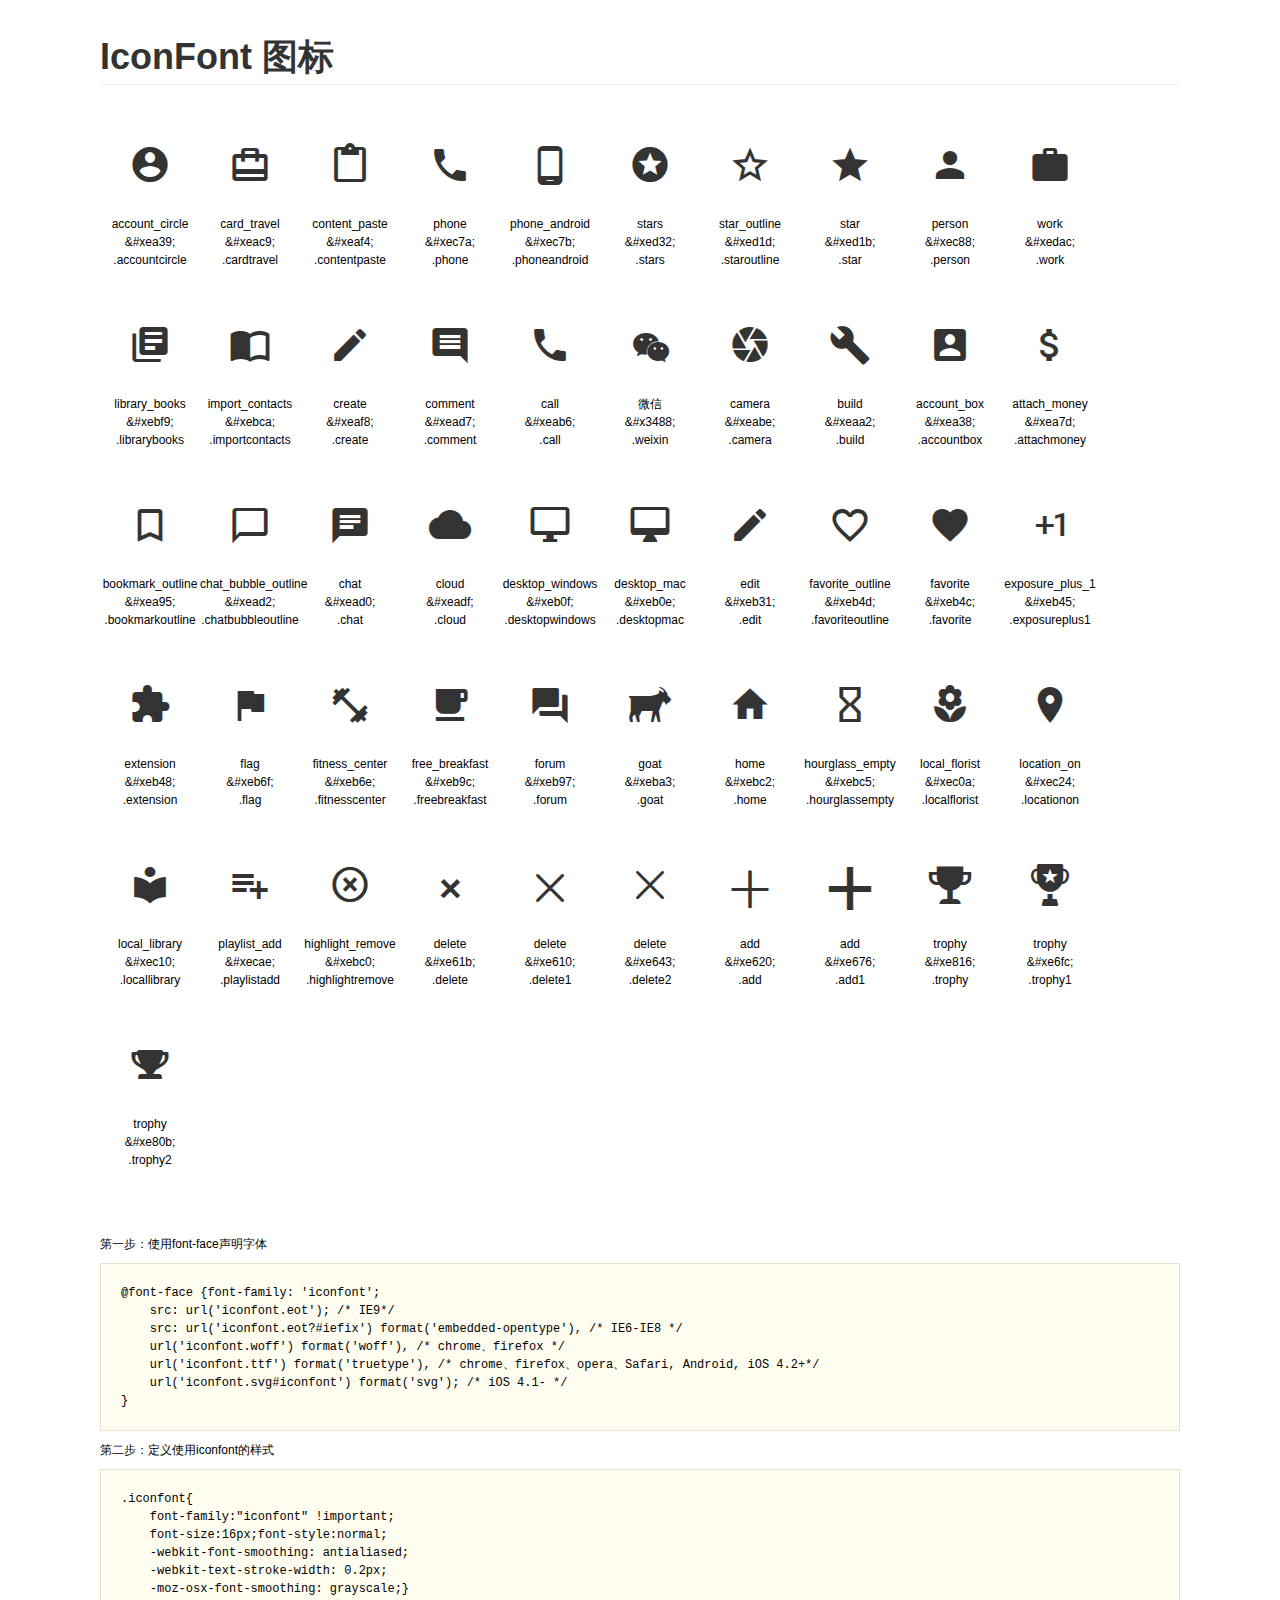
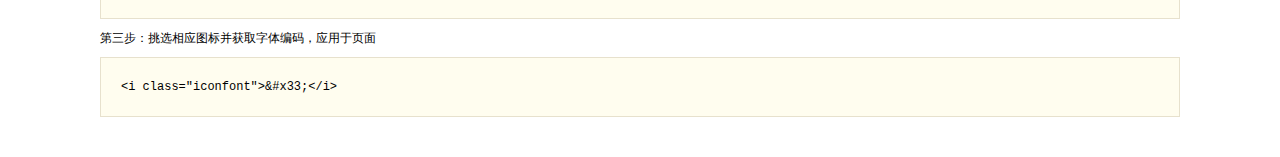
<file: resume/static/fonts/demo.html>
<!DOCTYPE html>
<html>
<head>
    <meta charset="utf-8"/>
    <title>IconFont</title>
    <link rel="stylesheet" href="demo.css">
    <link rel="stylesheet" href="iconfont.css">
</head>
<body>
    <div class="main">
        <h1>IconFont 图标</h1>
        <ul class="icon_lists clear">
            
                <li>
                <i class="icon iconfont">&#xea39;</i>
                    <div class="name">account_circle</div>
                    <div class="code">&amp;#xea39;</div>
                    <div class="fontclass">.accountcircle</div>
                </li>
            
                <li>
                <i class="icon iconfont">&#xeac9;</i>
                    <div class="name">card_travel</div>
                    <div class="code">&amp;#xeac9;</div>
                    <div class="fontclass">.cardtravel</div>
                </li>
            
                <li>
                <i class="icon iconfont">&#xeaf4;</i>
                    <div class="name">content_paste</div>
                    <div class="code">&amp;#xeaf4;</div>
                    <div class="fontclass">.contentpaste</div>
                </li>
            
                <li>
                <i class="icon iconfont">&#xec7a;</i>
                    <div class="name">phone</div>
                    <div class="code">&amp;#xec7a;</div>
                    <div class="fontclass">.phone</div>
                </li>
            
                <li>
                <i class="icon iconfont">&#xec7b;</i>
                    <div class="name">phone_android</div>
                    <div class="code">&amp;#xec7b;</div>
                    <div class="fontclass">.phoneandroid</div>
                </li>
            
                <li>
                <i class="icon iconfont">&#xed32;</i>
                    <div class="name">stars</div>
                    <div class="code">&amp;#xed32;</div>
                    <div class="fontclass">.stars</div>
                </li>
            
                <li>
                <i class="icon iconfont">&#xed1d;</i>
                    <div class="name">star_outline</div>
                    <div class="code">&amp;#xed1d;</div>
                    <div class="fontclass">.staroutline</div>
                </li>
            
                <li>
                <i class="icon iconfont">&#xed1b;</i>
                    <div class="name">star</div>
                    <div class="code">&amp;#xed1b;</div>
                    <div class="fontclass">.star</div>
                </li>
            
                <li>
                <i class="icon iconfont">&#xec88;</i>
                    <div class="name">person</div>
                    <div class="code">&amp;#xec88;</div>
                    <div class="fontclass">.person</div>
                </li>
            
                <li>
                <i class="icon iconfont">&#xedac;</i>
                    <div class="name">work</div>
                    <div class="code">&amp;#xedac;</div>
                    <div class="fontclass">.work</div>
                </li>
            
                <li>
                <i class="icon iconfont">&#xebf9;</i>
                    <div class="name">library_books</div>
                    <div class="code">&amp;#xebf9;</div>
                    <div class="fontclass">.librarybooks</div>
                </li>
            
                <li>
                <i class="icon iconfont">&#xebca;</i>
                    <div class="name">import_contacts</div>
                    <div class="code">&amp;#xebca;</div>
                    <div class="fontclass">.importcontacts</div>
                </li>
            
                <li>
                <i class="icon iconfont">&#xeaf8;</i>
                    <div class="name">create</div>
                    <div class="code">&amp;#xeaf8;</div>
                    <div class="fontclass">.create</div>
                </li>
            
                <li>
                <i class="icon iconfont">&#xead7;</i>
                    <div class="name">comment</div>
                    <div class="code">&amp;#xead7;</div>
                    <div class="fontclass">.comment</div>
                </li>
            
                <li>
                <i class="icon iconfont">&#xeab6;</i>
                    <div class="name">call</div>
                    <div class="code">&amp;#xeab6;</div>
                    <div class="fontclass">.call</div>
                </li>
            
                <li>
                <i class="icon iconfont">&#x3488;</i>
                    <div class="name">微信</div>
                    <div class="code">&amp;#x3488;</div>
                    <div class="fontclass">.weixin</div>
                </li>
            
                <li>
                <i class="icon iconfont">&#xeabe;</i>
                    <div class="name">camera</div>
                    <div class="code">&amp;#xeabe;</div>
                    <div class="fontclass">.camera</div>
                </li>
            
                <li>
                <i class="icon iconfont">&#xeaa2;</i>
                    <div class="name">build</div>
                    <div class="code">&amp;#xeaa2;</div>
                    <div class="fontclass">.build</div>
                </li>
            
                <li>
                <i class="icon iconfont">&#xea38;</i>
                    <div class="name">account_box</div>
                    <div class="code">&amp;#xea38;</div>
                    <div class="fontclass">.accountbox</div>
                </li>
            
                <li>
                <i class="icon iconfont">&#xea7d;</i>
                    <div class="name">attach_money</div>
                    <div class="code">&amp;#xea7d;</div>
                    <div class="fontclass">.attachmoney</div>
                </li>
            
                <li>
                <i class="icon iconfont">&#xea95;</i>
                    <div class="name">bookmark_outline</div>
                    <div class="code">&amp;#xea95;</div>
                    <div class="fontclass">.bookmarkoutline</div>
                </li>
            
                <li>
                <i class="icon iconfont">&#xead2;</i>
                    <div class="name">chat_bubble_outline</div>
                    <div class="code">&amp;#xead2;</div>
                    <div class="fontclass">.chatbubbleoutline</div>
                </li>
            
                <li>
                <i class="icon iconfont">&#xead0;</i>
                    <div class="name">chat</div>
                    <div class="code">&amp;#xead0;</div>
                    <div class="fontclass">.chat</div>
                </li>
            
                <li>
                <i class="icon iconfont">&#xeadf;</i>
                    <div class="name">cloud</div>
                    <div class="code">&amp;#xeadf;</div>
                    <div class="fontclass">.cloud</div>
                </li>
            
                <li>
                <i class="icon iconfont">&#xeb0f;</i>
                    <div class="name">desktop_windows</div>
                    <div class="code">&amp;#xeb0f;</div>
                    <div class="fontclass">.desktopwindows</div>
                </li>
            
                <li>
                <i class="icon iconfont">&#xeb0e;</i>
                    <div class="name">desktop_mac</div>
                    <div class="code">&amp;#xeb0e;</div>
                    <div class="fontclass">.desktopmac</div>
                </li>
            
                <li>
                <i class="icon iconfont">&#xeb31;</i>
                    <div class="name">edit</div>
                    <div class="code">&amp;#xeb31;</div>
                    <div class="fontclass">.edit</div>
                </li>
            
                <li>
                <i class="icon iconfont">&#xeb4d;</i>
                    <div class="name">favorite_outline</div>
                    <div class="code">&amp;#xeb4d;</div>
                    <div class="fontclass">.favoriteoutline</div>
                </li>
            
                <li>
                <i class="icon iconfont">&#xeb4c;</i>
                    <div class="name">favorite</div>
                    <div class="code">&amp;#xeb4c;</div>
                    <div class="fontclass">.favorite</div>
                </li>
            
                <li>
                <i class="icon iconfont">&#xeb45;</i>
                    <div class="name">exposure_plus_1</div>
                    <div class="code">&amp;#xeb45;</div>
                    <div class="fontclass">.exposureplus1</div>
                </li>
            
                <li>
                <i class="icon iconfont">&#xeb48;</i>
                    <div class="name">extension</div>
                    <div class="code">&amp;#xeb48;</div>
                    <div class="fontclass">.extension</div>
                </li>
            
                <li>
                <i class="icon iconfont">&#xeb6f;</i>
                    <div class="name">flag</div>
                    <div class="code">&amp;#xeb6f;</div>
                    <div class="fontclass">.flag</div>
                </li>
            
                <li>
                <i class="icon iconfont">&#xeb6e;</i>
                    <div class="name">fitness_center</div>
                    <div class="code">&amp;#xeb6e;</div>
                    <div class="fontclass">.fitnesscenter</div>
                </li>
            
                <li>
                <i class="icon iconfont">&#xeb9c;</i>
                    <div class="name">free_breakfast</div>
                    <div class="code">&amp;#xeb9c;</div>
                    <div class="fontclass">.freebreakfast</div>
                </li>
            
                <li>
                <i class="icon iconfont">&#xeb97;</i>
                    <div class="name">forum</div>
                    <div class="code">&amp;#xeb97;</div>
                    <div class="fontclass">.forum</div>
                </li>
            
                <li>
                <i class="icon iconfont">&#xeba3;</i>
                    <div class="name">goat</div>
                    <div class="code">&amp;#xeba3;</div>
                    <div class="fontclass">.goat</div>
                </li>
            
                <li>
                <i class="icon iconfont">&#xebc2;</i>
                    <div class="name">home</div>
                    <div class="code">&amp;#xebc2;</div>
                    <div class="fontclass">.home</div>
                </li>
            
                <li>
                <i class="icon iconfont">&#xebc5;</i>
                    <div class="name">hourglass_empty</div>
                    <div class="code">&amp;#xebc5;</div>
                    <div class="fontclass">.hourglassempty</div>
                </li>
            
                <li>
                <i class="icon iconfont">&#xec0a;</i>
                    <div class="name">local_florist</div>
                    <div class="code">&amp;#xec0a;</div>
                    <div class="fontclass">.localflorist</div>
                </li>
            
                <li>
                <i class="icon iconfont">&#xec24;</i>
                    <div class="name">location_on</div>
                    <div class="code">&amp;#xec24;</div>
                    <div class="fontclass">.locationon</div>
                </li>
            
                <li>
                <i class="icon iconfont">&#xec10;</i>
                    <div class="name">local_library</div>
                    <div class="code">&amp;#xec10;</div>
                    <div class="fontclass">.locallibrary</div>
                </li>
            
                <li>
                <i class="icon iconfont">&#xecae;</i>
                    <div class="name">playlist_add</div>
                    <div class="code">&amp;#xecae;</div>
                    <div class="fontclass">.playlistadd</div>
                </li>
            
                <li>
                <i class="icon iconfont">&#xebc0;</i>
                    <div class="name">highlight_remove</div>
                    <div class="code">&amp;#xebc0;</div>
                    <div class="fontclass">.highlightremove</div>
                </li>
            
                <li>
                <i class="icon iconfont">&#xe61b;</i>
                    <div class="name">delete</div>
                    <div class="code">&amp;#xe61b;</div>
                    <div class="fontclass">.delete</div>
                </li>
            
                <li>
                <i class="icon iconfont">&#xe610;</i>
                    <div class="name">delete</div>
                    <div class="code">&amp;#xe610;</div>
                    <div class="fontclass">.delete1</div>
                </li>
            
                <li>
                <i class="icon iconfont">&#xe643;</i>
                    <div class="name">delete</div>
                    <div class="code">&amp;#xe643;</div>
                    <div class="fontclass">.delete2</div>
                </li>
            
                <li>
                <i class="icon iconfont">&#xe620;</i>
                    <div class="name">add</div>
                    <div class="code">&amp;#xe620;</div>
                    <div class="fontclass">.add</div>
                </li>
            
                <li>
                <i class="icon iconfont">&#xe676;</i>
                    <div class="name">add</div>
                    <div class="code">&amp;#xe676;</div>
                    <div class="fontclass">.add1</div>
                </li>
            
                <li>
                <i class="icon iconfont">&#xe816;</i>
                    <div class="name">trophy</div>
                    <div class="code">&amp;#xe816;</div>
                    <div class="fontclass">.trophy</div>
                </li>
            
                <li>
                <i class="icon iconfont">&#xe6fc;</i>
                    <div class="name">trophy</div>
                    <div class="code">&amp;#xe6fc;</div>
                    <div class="fontclass">.trophy1</div>
                </li>
            
                <li>
                <i class="icon iconfont">&#xe80b;</i>
                    <div class="name">trophy</div>
                    <div class="code">&amp;#xe80b;</div>
                    <div class="fontclass">.trophy2</div>
                </li>
            
        </ul>


        <div class="helps">
            第一步：使用font-face声明字体
            <pre>
@font-face {font-family: 'iconfont';
    src: url('iconfont.eot'); /* IE9*/
    src: url('iconfont.eot?#iefix') format('embedded-opentype'), /* IE6-IE8 */
    url('iconfont.woff') format('woff'), /* chrome、firefox */
    url('iconfont.ttf') format('truetype'), /* chrome、firefox、opera、Safari, Android, iOS 4.2+*/
    url('iconfont.svg#iconfont') format('svg'); /* iOS 4.1- */
}
</pre>
第二步：定义使用iconfont的样式
            <pre>
.iconfont{
    font-family:"iconfont" !important;
    font-size:16px;font-style:normal;
    -webkit-font-smoothing: antialiased;
    -webkit-text-stroke-width: 0.2px;
    -moz-osx-font-smoothing: grayscale;}
</pre>
第三步：挑选相应图标并获取字体编码，应用于页面
<pre>
&lt;i class="iconfont"&gt;&amp;#x33;&lt;/i&gt;
</pre>
        </div>

    </div>
</body>
</html>
</file>
<file: resume/static/fonts/iconfont.css>
@font-face {font-family: "iconfont";
  src: url('iconfont.eot?t=1472035662'); /* IE9*/
  src: url('iconfont.eot?t=1472035662#iefix') format('embedded-opentype'), /* IE6-IE8 */
  url('iconfont.woff?t=1472035662') format('woff'), /* chrome, firefox */
  url('iconfont.ttf?t=1472035662') format('truetype'), /* chrome, firefox, opera, Safari, Android, iOS 4.2+*/
  url('iconfont.svg?t=1472035662#iconfont') format('svg'); /* iOS 4.1- */
}

.iconfont {
  font-family:"iconfont" !important;
  font-size:16px;
  font-style:normal;
  -webkit-font-smoothing: antialiased;
  -webkit-text-stroke-width: 0.2px;
  -moz-osx-font-smoothing: grayscale;
}
.icon-accountcircle:before { content: "\ea39"; }
.icon-cardtravel:before { content: "\eac9"; }
.icon-contentpaste:before { content: "\eaf4"; }
.icon-phone:before { content: "\ec7a"; }
.icon-phoneandroid:before { content: "\ec7b"; }
.icon-stars:before { content: "\ed32"; }
.icon-staroutline:before { content: "\ed1d"; }
.icon-star:before { content: "\ed1b"; }
.icon-person:before { content: "\ec88"; }
.icon-work:before { content: "\edac"; }
.icon-librarybooks:before { content: "\ebf9"; }
.icon-importcontacts:before { content: "\ebca"; }
.icon-create:before { content: "\eaf8"; }
.icon-comment:before { content: "\ead7"; }
.icon-call:before { content: "\eab6"; }
.icon-weixin:before { content: "\3488"; }
.icon-camera:before { content: "\eabe"; }
.icon-build:before { content: "\eaa2"; }
.icon-accountbox:before { content: "\ea38"; }
.icon-attachmoney:before { content: "\ea7d"; }
.icon-bookmarkoutline:before { content: "\ea95"; }
.icon-chatbubbleoutline:before { content: "\ead2"; }
.icon-chat:before { content: "\ead0"; }
.icon-cloud:before { content: "\eadf"; }
.icon-desktopwindows:before { content: "\eb0f"; }
.icon-desktopmac:before { content: "\eb0e"; }
.icon-edit:before { content: "\eb31"; }
.icon-favoriteoutline:before { content: "\eb4d"; }
.icon-favorite:before { content: "\eb4c"; }
.icon-exposureplus1:before { content: "\eb45"; }
.icon-extension:before { content: "\eb48"; }
.icon-flag:before { content: "\eb6f"; }
.icon-fitnesscenter:before { content: "\eb6e"; }
.icon-freebreakfast:before { content: "\eb9c"; }
.icon-forum:before { content: "\eb97"; }
.icon-goat:before { content: "\eba3"; }
.icon-home:before { content: "\ebc2"; }
.icon-hourglassempty:before { content: "\ebc5"; }
.icon-localflorist:before { content: "\ec0a"; }
.icon-locationon:before { content: "\ec24"; }
.icon-locallibrary:before { content: "\ec10"; }
.icon-playlistadd:before { content: "\ecae"; }
.icon-highlightremove:before { content: "\ebc0"; }
.icon-delete:before { content: "\e61b"; }
.icon-delete1:before { content: "\e610"; }
.icon-delete2:before { content: "\e643"; }
.icon-add:before { content: "\e620"; }
.icon-add1:before { content: "\e676"; }
.icon-trophy:before { content: "\e816"; }
.icon-trophy1:before { content: "\e6fc"; }
.icon-trophy2:before { content: "\e80b"; }
</file>
<file: resume/static/fonts/demo.css>
*{margin: 0;padding: 0;list-style: none;}
/*
KISSY CSS Reset
理念：1. reset 的目的不是清除浏览器的默认样式，这仅是部分工作。清除和重置是紧密不可分的。
2. reset 的目的不是让默认样式在所有浏览器下一致，而是减少默认样式有可能带来的问题。
3. reset 期望提供一套普适通用的基础样式。但没有银弹，推荐根据具体需求，裁剪和修改后再使用。
特色：1. 适应中文；2. 基于最新主流浏览器。
维护：玉伯<lifesinger@gmail.com>, 正淳<ragecarrier@gmail.com>
 */

/** 清除内外边距 **/
body, h1, h2, h3, h4, h5, h6, hr, p, blockquote, /* structural elements 结构元素 */
dl, dt, dd, ul, ol, li, /* list elements 列表元素 */
pre, /* text formatting elements 文本格式元素 */
form, fieldset, legend, button, input, textarea, /* form elements 表单元素 */
th, td /* table elements 表格元素 */ {
  margin: 0;
  padding: 0;
}

/** 设置默认字体 **/
body,
button, input, select, textarea /* for ie */ {
  font: 12px/1.5 tahoma, arial, \5b8b\4f53, sans-serif;
}
h1, h2, h3, h4, h5, h6 { font-size: 100%; }
address, cite, dfn, em, var { font-style: normal; } /* 将斜体扶正 */
code, kbd, pre, samp { font-family: courier new, courier, monospace; } /* 统一等宽字体 */
small { font-size: 12px; } /* 小于 12px 的中文很难阅读，让 small 正常化 */

/** 重置列表元素 **/
ul, ol { list-style: none; }

/** 重置文本格式元素 **/
a { text-decoration: none; }
a:hover { text-decoration: underline; }


/** 重置表单元素 **/
legend { color: #000; } /* for ie6 */
fieldset, img { border: 0; } /* img 搭车：让链接里的 img 无边框 */
button, input, select, textarea { font-size: 100%; } /* 使得表单元素在 ie 下能继承字体大小 */
/* 注：optgroup 无法扶正 */

/** 重置表格元素 **/
table { border-collapse: collapse; border-spacing: 0; }

/* 清除浮动 */
.ks-clear:after, .clear:after {
  content: '\20';
  display: block;
  height: 0;
  clear: both;
}
.ks-clear, .clear {
  *zoom: 1;
}

.main {padding: 30px 100px;}
.main h1{font-size:36px; color:#333; text-align:left;margin-bottom:30px; border-bottom: 1px solid #eee;}

.helps{margin-top:40px;}
.helps pre{
  padding:20px;
  margin:10px 0;
  border:solid 1px #e7e1cd;
  background-color: #fffdef;
  overflow: auto;
}

.icon_lists li{
  float:left;
  width: 100px;
  height:180px;
  text-align: center;
}
.icon_lists .icon{
  font-size: 42px;
  line-height: 100px;
  margin: 10px 0;
  color:#333;
  -webkit-transition: font-size 0.25s ease-out 0s;
  -moz-transition: font-size 0.25s ease-out 0s;
  transition: font-size 0.25s ease-out 0s;

}
.icon_lists .icon:hover{
  font-size: 100px;
}
</file>
